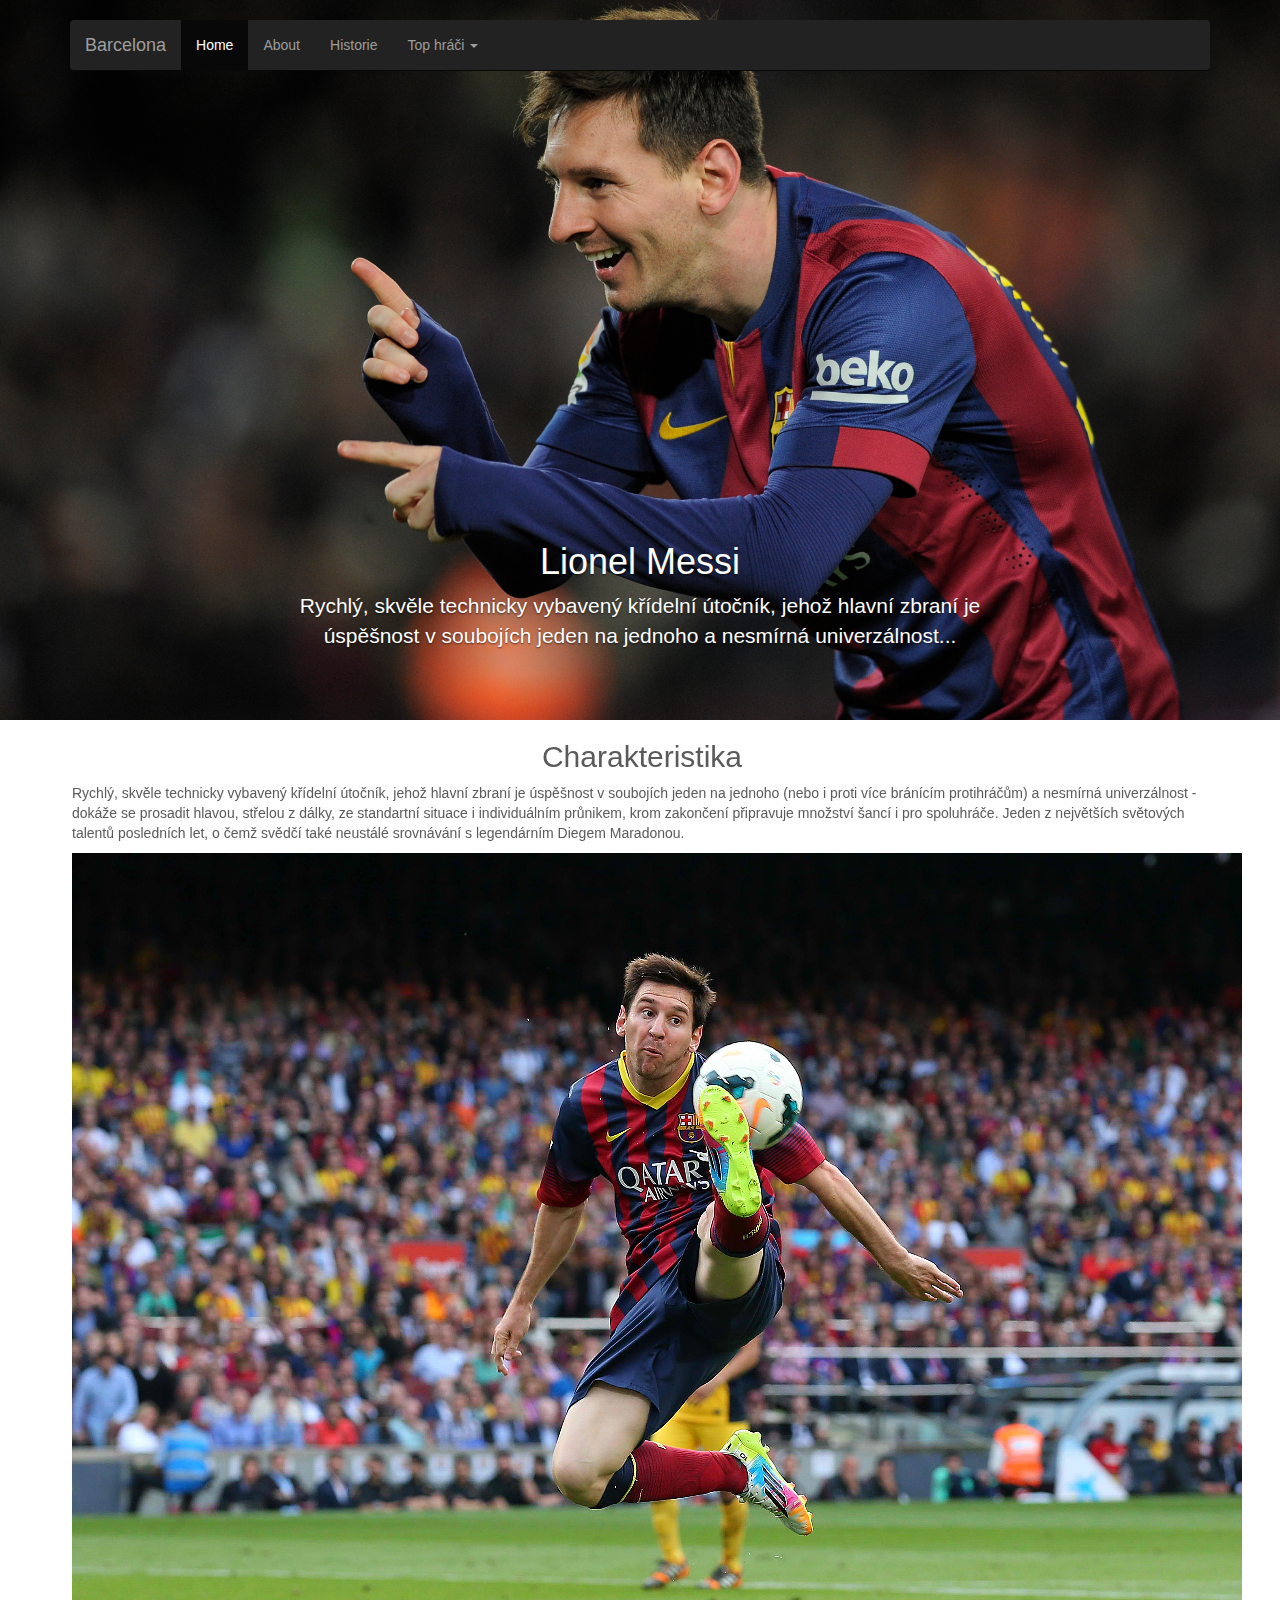
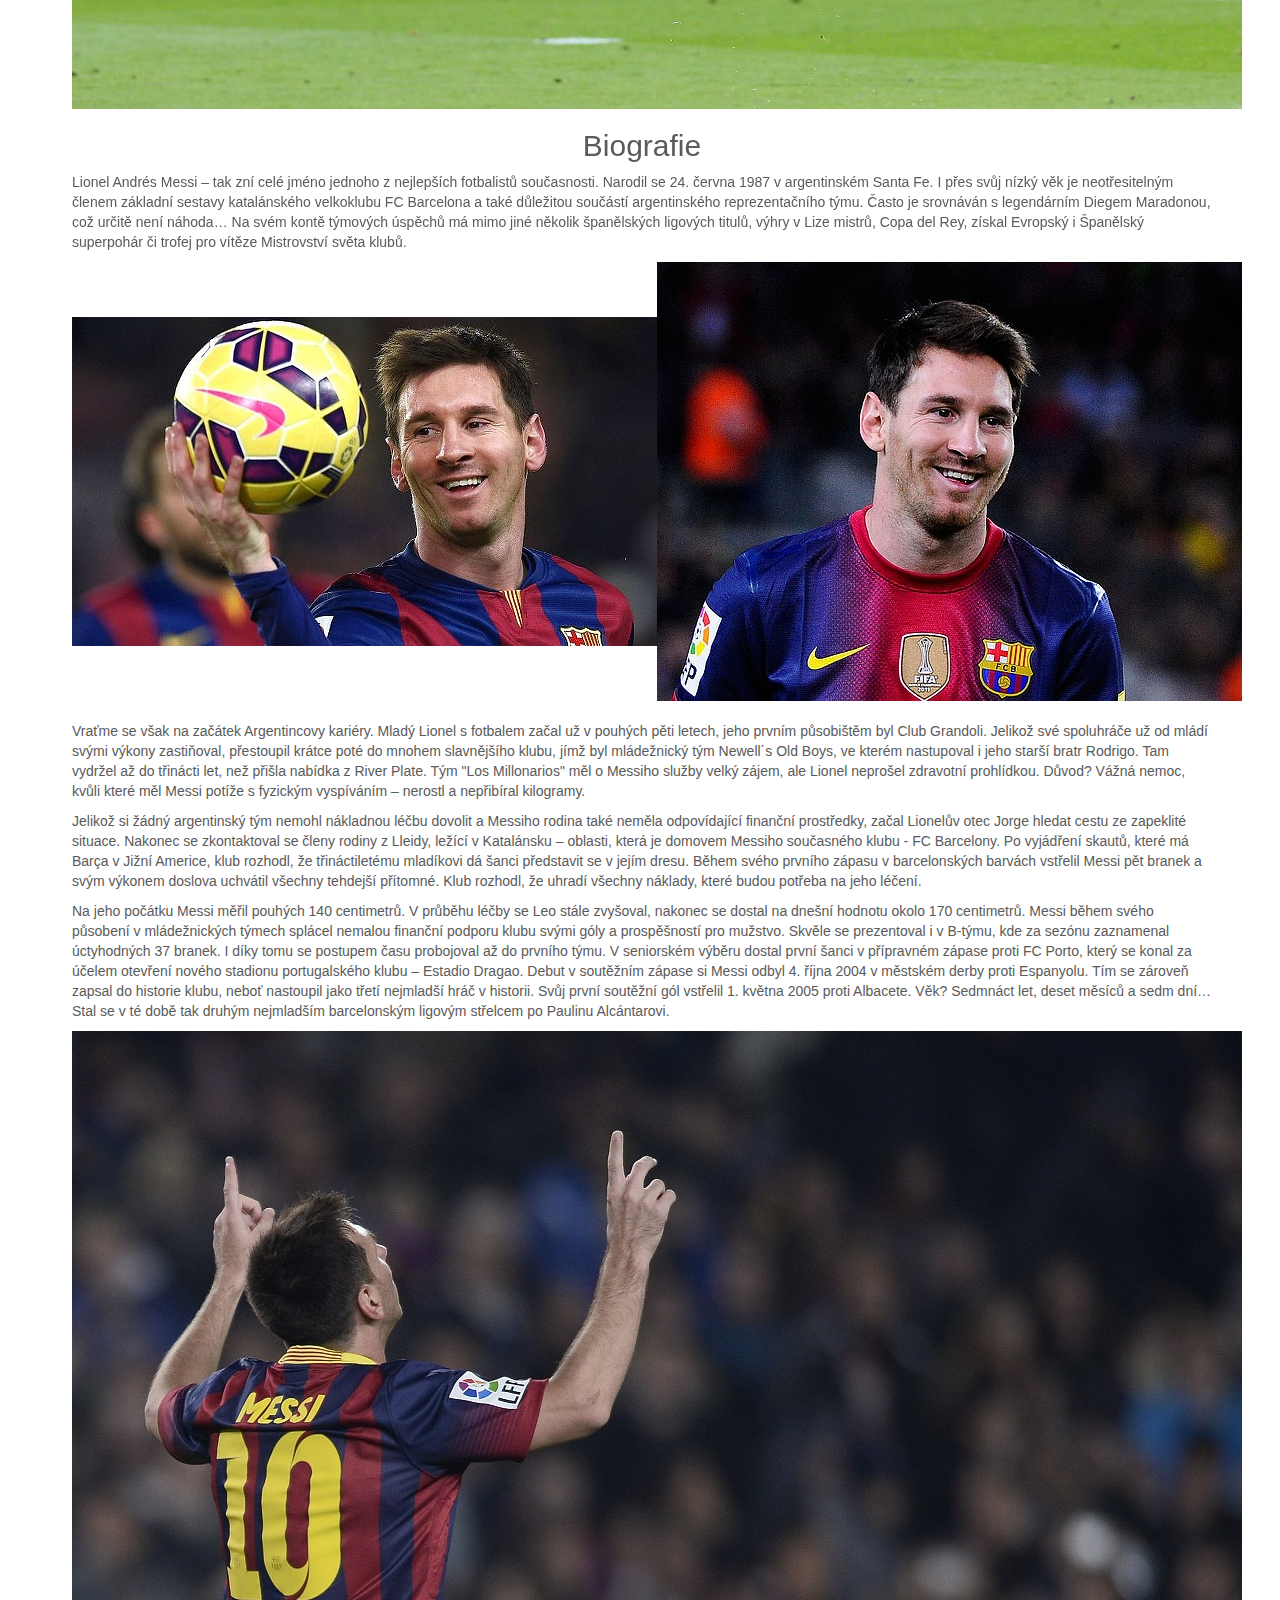
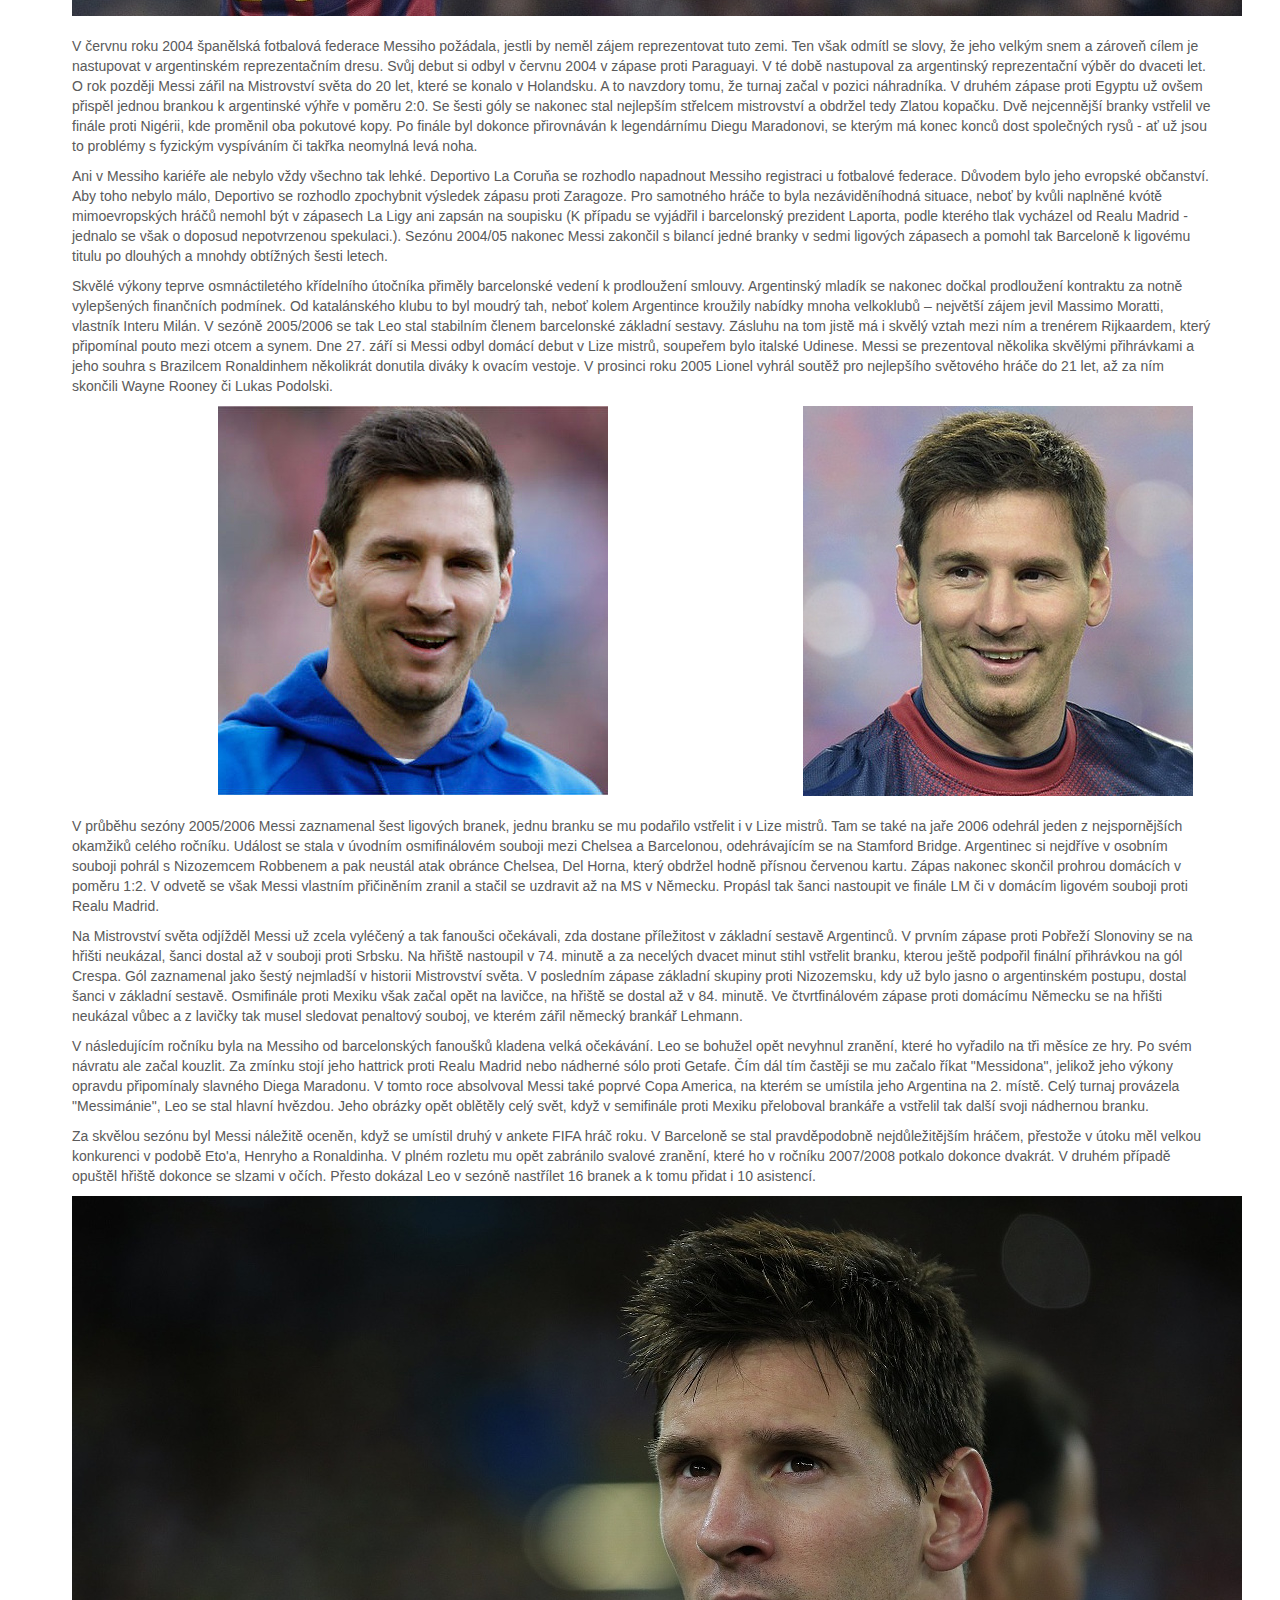
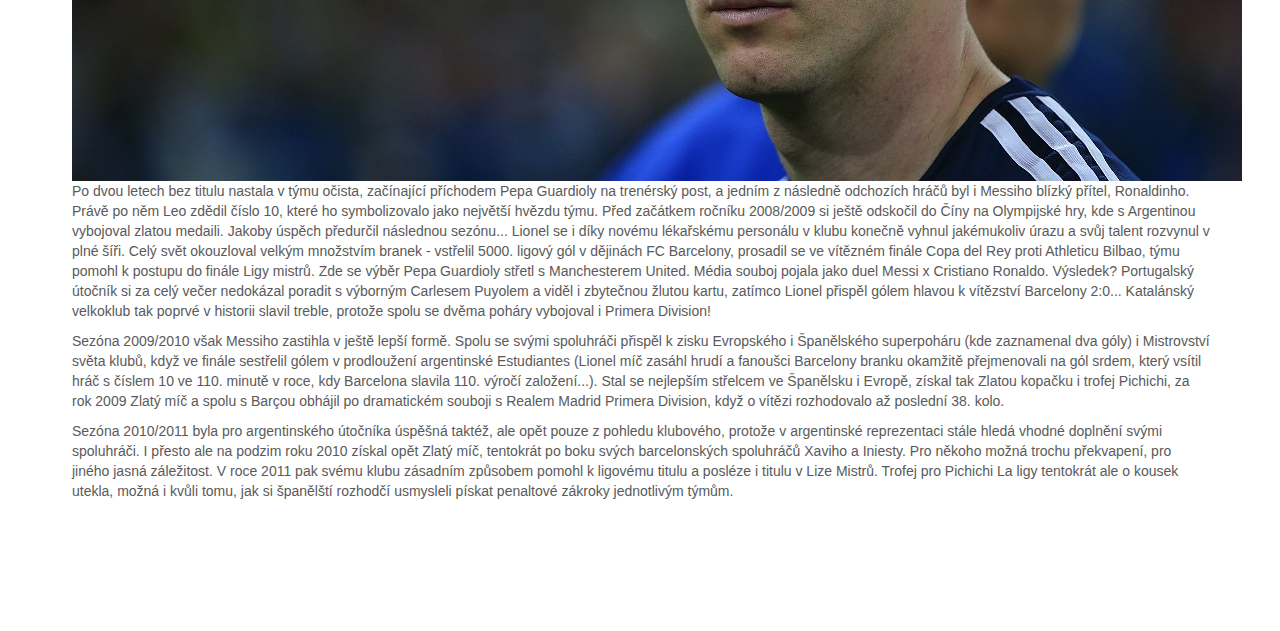
<file: Messi.html>
<!DOCTYPE html>
<html>
  <head>
    <meta http-equiv="Content-Type" content="text/html; charset=UTF-8">
    <meta http-equiv="X-UA-Compatible" content="IE=edge">
    <meta name="viewport" content="width=device-width, initial-scale=1">
    <!-- The above 3 meta tags *must* come first in the head; any other head content must come *after* these tags -->
    <meta name="description" content="">
    <meta name="author" content="">
    <link href="favicon.ico" rel="shortcut icon" type="image/x-icon" />

    <title>FC Barcelona</title>

    <!-- Bootstrap core CSS -->
    <link href="css/bootstrap.css" rel="stylesheet">

         
    <!-- Just for debugging purposes. Don't actually copy these 2 lines! -->
    <!--[if lt IE 9]><script src="../../assets/js/ie8-responsive-file-warning.js"></script><![endif]-->
    <script src="js/bootstrap.js"></script>
    <script src="https://ajax.googleapis.com/ajax/libs/jquery/1.11.3/jquery.min.js"></script>

    <script src="https://maxcdn.bootstrapcdn.com/bootstrap/3.3.5/js/bootstrap.min.js" integrity="sha512-K1qjQ+NcF2TYO/eI3M6v8EiNYZfA95pQumfvcVrTHtwQVDG+aHRqLi/ETn2uB+1JqwYqVG3LIvdm9lj6imS/pQ==" crossorigin="anonymous"></script>

    <!-- HTML5 shim and Respond.js for IE8 support of HTML5 elements and media queries -->
    <!--[if lt IE 9]>
      <script src="https://oss.maxcdn.com/html5shiv/3.7.2/html5shiv.min.js"></script>
      <script src="https://oss.maxcdn.com/respond/1.4.2/respond.min.js"></script>
    <![endif]-->

    <!-- Custom styles for this template -->
    <link href="carousel.css" rel="stylesheet">
  </head>
<!-- NAVBAR
================================================== -->
  <body>
    <div class="navbar-wrapper">
      <div class="container">

        <nav class="navbar navbar-inverse navbar-static-top">
          <div class="container">
            <div class="navbar-header">
              <button type="button" class="navbar-toggle collapsed" data-toggle="collapse" data-target="#navbar" aria-expanded="false" aria-controls="navbar">
                <span class="sr-only">Toggle navigation</span>
                <span class="icon-bar"></span>
                <span class="icon-bar"></span>
                <span class="icon-bar"></span>
              </button>
              <a class="navbar-brand" href="#">Barcelona</a>
            </div>
            <div id="navbar" class="navbar-collapse collapse">
              <ul class="nav navbar-nav">
                <li class="active"><a href="#">Home</a></li>
                <li><a href="#about">About</a></li>
                <li><a href="Historie.html">Historie</a></li>
                <li class="dropdown">
                  <a href="#" class="dropdown-toggle" data-toggle="dropdown" role="button" aria-haspopup="true" aria-expanded="false">Top hráči <span class="caret"></span></a>
                  <ul class="dropdown-menu">
                    <li><a href="Messi.html">Messi</a></li>
                    <li><a href="#">Piqué</a></li>
                    <li><a href="Neymar.html">Neymar</a></li>
                  </ul>
                </li>
              </ul>
            </div>
          </div>
        </nav>

      </div>
    </div>


    <!-- Carousel
    ================================================== -->
    <div id="myCarousel" class="carousel slide" data-ride="carousel">
      <!-- Indicators -->
      
     
      <div class="carousel-inner" role="listbox">
        <div class="item active">
          <img class="first-slide" src="Pics/Messi2.jpg" alt="First slide">                                                                               
          <div class="container">
            <div class="carousel-caption">
              <h1>Lionel Messi</h1>
              <p>Rychlý, skvěle technicky vybavený křídelní útočník, jehož hlavní zbraní je úspěšnost v soubojích jeden na jednoho a nesmírná univerzálnost...</p>
            </div>
          </div>
        </div>
        
    </div><!-- /.carousel -->


    <!-- Marketing messaging and featurettes
    ================================================== -->
    <!-- Wrap the rest of the page in another container to center all the content. -->

     <div class="container">
    <div class="row row-centered">
        <div class="col-xs-12 col-centered"><h2>Charakteristika</h2> <p>Rychlý, skvěle technicky vybavený křídelní útočník, jehož hlavní zbraní je úspěšnost v soubojích jeden na jednoho (nebo i proti více bránícím protihráčům) a nesmírná univerzálnost - dokáže se prosadit hlavou, střelou z dálky, ze standartní situace i individuálním průnikem, krom zakončení připravuje množství šancí i pro spoluhráče. Jeden z největších světových talentů posledních let, o čemž svědčí také neustálé srovnávání s legendárním Diegem Maradonou.</p><img src="Pics/Messi3.jpg" alt="Messi3.jpg, 464kB" title="Messi3" height="856" width="1170"></div>                                                                                                                                                                                                                                                                                                                                                                                                                                                                                                                                                                                                                                                                                                                                                                                                                                                                                                                    
        <div class="col-xs-12 col-centered"><h2>Biografie</h2></div> 
<div class="col-xs-12 col-centered"><p>Lionel Andrés Messi – tak zní celé jméno jednoho z nejlepších fotbalistů současnosti. Narodil se 24. června 1987 v argentinském Santa Fe. I přes svůj nízký věk je neotřesitelným členem základní sestavy katalánského velkoklubu FC Barcelona a také důležitou součástí argentinského reprezentačního týmu. Často je srovnáván s legendárním Diegem Maradonou, což určitě není náhoda… Na svém kontě týmových úspěchů má mimo jiné několik španělských ligových titulů, výhry v Lize mistrů, Copa del Rey, získal Evropský i Španělský superpohár či trofej pro vítěze Mistrovství světa klubů.</p></div>

<div class="col-xs-6 col-centered"><img src="Pics/Messi4.jpg" alt="Messi4.jpg, 83kB" title="Messi4" height="329" width="585"></div>
<div class="col-xs-6 col-centered"><img src="Pics/messi5.jpg" alt="messi5.jpg, 132kB" title="messi5" height="439" width="585"></div>
<div class="col-xs-12 col-centered"><p></p></div>                                    
                                   
<div class="col-xs-12 col-centered"><p>Vraťme se však na začátek Argentincovy kariéry. Mladý Lionel s fotbalem začal už v pouhých pěti letech, jeho prvním působištěm byl Club Grandoli. Jelikož své spoluhráče už od mládí svými výkony zastiňoval, přestoupil krátce poté do mnohem slavnějšího klubu, jímž byl mládežnický tým Newell´s Old Boys, ve kterém nastupoval i jeho starší bratr Rodrigo. Tam vydržel až do třinácti let, než přišla nabídka z River Plate. Tým "Los Millonarios" měl o Messiho služby velký zájem, ale Lionel neprošel zdravotní prohlídkou. Důvod? Vážná nemoc, kvůli které měl Messi potíže s fyzickým vyspíváním – nerostl a nepřibíral kilogramy.</p></div> 

<div class="col-xs-12 col-centered"><p>Jelikož si žádný argentinský tým nemohl nákladnou léčbu dovolit a Messiho rodina také neměla odpovídající finanční prostředky, začal Lionelův otec Jorge hledat cestu ze zapeklité situace. Nakonec se zkontaktoval se členy rodiny z Lleidy, ležící v Katalánsku – oblasti, která je domovem Messiho současného klubu - FC Barcelony. Po vyjádření skautů, které má Barça v Jižní Americe, klub rozhodl, že třináctiletému mladíkovi dá šanci představit se v jejím dresu. Během svého prvního zápasu v barcelonských barvách vstřelil Messi pět branek a svým výkonem doslova uchvátil všechny tehdejší přítomné. Klub rozhodl, že uhradí všechny náklady, které budou potřeba na jeho léčení.</p></div>  
                                  
<div class="col-xs-12 col-centered"><p>Na jeho počátku Messi měřil pouhých 140 centimetrů. V průběhu léčby se Leo stále zvyšoval, nakonec se dostal na dnešní hodnotu okolo 170 centimetrů. Messi během svého působení v mládežnických týmech splácel nemalou finanční podporu klubu svými góly a prospěšností pro mužstvo. Skvěle se prezentoval i v B-týmu, kde za sezónu zaznamenal úctyhodných 37 branek. I díky tomu se postupem času probojoval až do prvního týmu. V seniorském výběru dostal první šanci v přípravném zápase proti FC Porto, který se konal za účelem otevření nového stadionu portugalského klubu – Estadio Dragao. Debut v soutěžním zápase si Messi odbyl 4. října 2004 v městském derby proti Espanyolu. Tím se zároveň zapsal do historie klubu, neboť nastoupil jako třetí nejmladší hráč v historii. Svůj první soutěžní gól vstřelil 1. května 2005 proti Albacete. Věk? Sedmnáct let, deset měsíců a sedm dní… Stal se v té době tak druhým nejmladším barcelonským ligovým střelcem po Paulinu Alcántarovi.</p></div>  

<div class="col-xs-12 col-centered"><img src="Pics/Messiwide.jpg" alt="Messiwide.jpg, 192kB" title="Messiwide" height="585" width="1170"></div>
<div class="col-xs-12 col-centered"><p></p></div>

<div class="col-xs-12 col-centered"><p>V červnu roku 2004 španělská fotbalová federace Messiho požádala, jestli by neměl zájem reprezentovat tuto zemi. Ten však odmítl se slovy, že jeho velkým snem a zároveň cílem je nastupovat v argentinském reprezentačním dresu. Svůj debut si odbyl v červnu 2004 v zápase proti Paraguayi. V té době nastupoval za argentinský reprezentační výběr do dvaceti let. O rok později Messi zářil na Mistrovství světa do 20 let, které se konalo v Holandsku. A to navzdory tomu, že turnaj začal v pozici náhradníka. V druhém zápase proti Egyptu už ovšem přispěl jednou brankou k argentinské výhře v poměru 2:0. Se šesti góly se nakonec stal nejlepším střelcem mistrovství a obdržel tedy Zlatou kopačku. Dvě nejcennější branky vstřelil ve finále proti Nigérii, kde proměnil oba pokutové kopy. Po finále byl dokonce přirovnáván k legendárnímu Diegu Maradonovi, se kterým má konec konců dost společných rysů - ať už jsou to problémy s fyzickým vyspíváním či takřka neomylná levá noha.</p></div>  

<div class="col-xs-12 col-centered"><p>Ani v Messiho kariéře ale nebylo vždy všechno tak lehké. Deportivo La Coruňa se rozhodlo napadnout Messiho registraci u fotbalové federace. Důvodem bylo jeho evropské občanství. Aby toho nebylo málo, Deportivo se rozhodlo zpochybnit výsledek zápasu proti Zaragoze. Pro samotného hráče to byla nezáviděníhodná situace, neboť by kvůli naplněné kvótě mimoevropských hráčů nemohl být v zápasech La Ligy ani zapsán na soupisku (K případu se vyjádřil i barcelonský prezident Laporta, podle kterého tlak vycházel od Realu Madrid - jednalo se však o doposud nepotvrzenou spekulaci.). Sezónu 2004/05 nakonec Messi zakončil s bilancí jedné branky v sedmi ligových zápasech a pomohl tak Barceloně k ligovému titulu po dlouhých a mnohdy obtížných šesti letech.</p></div>  

<div class="col-xs-12 col-centered"><p>Skvělé výkony teprve osmnáctiletého křídelního útočníka přiměly barcelonské vedení k prodloužení smlouvy. Argentinský mladík se nakonec dočkal prodloužení kontraktu za notně vylepšených finančních podmínek. Od katalánského klubu to byl moudrý tah, neboť kolem Argentince kroužily nabídky mnoha velkoklubů – největší zájem jevil Massimo Moratti, vlastník Interu Milán. V sezóně 2005/2006 se tak Leo stal stabilním členem barcelonské základní sestavy. Zásluhu na tom jistě má i skvělý vztah mezi ním a trenérem Rijkaardem, který připomínal pouto mezi otcem a synem. Dne 27. září si Messi odbyl domácí debut v Lize mistrů, soupeřem bylo italské Udinese. Messi se prezentoval několika skvělými přihrávkami a jeho souhra s Brazilcem Ronaldinhem několikrát donutila diváky k ovacím vestoje. V prosinci roku 2005 Lionel vyhrál soutěž pro nejlepšího světového hráče do 21 let, až za ním skončili Wayne Rooney či Lukas Podolski.</p></div>  


<div class="col-xs-6 col-centered"><img src="Pics/Messi2390.jpg" alt="Messi2390.jpg, 57kB" title="Messi2390" height="390" width="390"></div>
<div class="col-xs-3 col-centered"><img src="Pics/Messi3390.jpg" alt="Messi3390.jpg, 67kB" title="Messi3390" height="390" width="390"></div>
<div class="col-xs-12 col-centered"><p></p></div>

<div class="col-xs-12 col-centered"><p>V průběhu sezóny 2005/2006 Messi zaznamenal šest ligových branek, jednu branku se mu podařilo vstřelit i v Lize mistrů. Tam se také na jaře 2006 odehrál jeden z nejspornějších okamžiků celého ročníku. Událost se stala v úvodním osmifinálovém souboji mezi Chelsea a Barcelonou, odehrávajícím se na Stamford Bridge. Argentinec si nejdříve v osobním souboji pohrál s Nizozemcem Robbenem a pak neustál atak obránce Chelsea, Del Horna, který obdržel hodně přísnou červenou kartu. Zápas nakonec skončil prohrou domácích v poměru 1:2. V odvetě se však Messi vlastním přičiněním zranil a stačil se uzdravit až na MS v Německu. Propásl tak šanci nastoupit ve finále LM či v domácím ligovém souboji proti Realu Madrid.</p></div>  

<div class="col-xs-12 col-centered"><p>Na Mistrovství světa odjížděl Messi už zcela vyléčený a tak fanoušci očekávali, zda dostane příležitost v základní sestavě Argentinců. V prvním zápase proti Pobřeží Slonoviny se na hřišti neukázal, šanci dostal až v souboji proti Srbsku. Na hřiště nastoupil v 74. minutě a za necelých dvacet minut stihl vstřelit branku, kterou ještě podpořil finální přihrávkou na gól Crespa. Gól zaznamenal jako šestý nejmladší v historii Mistrovství světa. V posledním zápase základní skupiny proti Nizozemsku, kdy už bylo jasno o argentinském postupu, dostal šanci v základní sestavě. Osmifinále proti Mexiku však začal opět na lavičce, na hřiště se dostal až v 84. minutě. Ve čtvrtfinálovém zápase proti domácímu Německu se na hřišti neukázal vůbec a z lavičky tak musel sledovat penaltový souboj, ve kterém zářil německý brankář Lehmann.</p></div>

<div class="col-xs-12 col-centered"><p>V následujícím ročníku byla na Messiho od barcelonských fanoušků kladena velká očekávání. Leo se bohužel opět nevyhnul zranění, které ho vyřadilo na tři měsíce ze hry. Po svém návratu ale začal kouzlit. Za zmínku stojí jeho hattrick proti Realu Madrid nebo nádherné sólo proti Getafe. Čím dál tím častěji se mu začalo říkat "Messidona", jelikož jeho výkony opravdu připomínaly slavného Diega Maradonu. V tomto roce absolvoval Messi také poprvé Copa America, na kterém se umístila jeho Argentina na 2. místě. Celý turnaj provázela "Messimánie", Leo se stal hlavní hvězdou. Jeho obrázky opět oblětěly celý svět, když v semifinále proti Mexiku přeloboval brankáře a vstřelil tak další svoji nádhernou branku.</p></div>  

<div class="col-xs-12 col-centered"><p>Za skvělou sezónu byl Messi náležitě oceněn, když se umístil druhý v ankete FIFA hráč roku. V Barceloně se stal pravděpodobně nejdůležitějším hráčem, přestože v útoku měl velkou konkurenci v podobě Eto'a, Henryho a Ronaldinha. V plném rozletu mu opět zabránilo svalové zranění, které ho v ročníku 2007/2008 potkalo dokonce dvakrát. V druhém případě opuštěl hřiště dokonce se slzami v očích. Přesto dokázal Leo v sezóně nastřílet 16 branek a k tomu přidat i 10 asistencí.</p></div>  

<div class="col-xs-12 col-centered"><img src="Pics/Messiwide2.jpg" alt="Messiwide2.jpg, 141kB" title="Messiwide2" height="585" width="1170"></div>

<div class="col-xs-12 col-centered"><p>Po dvou letech bez titulu nastala v týmu očista, začínající příchodem Pepa Guardioly na trenérský post, a jedním z následně odchozích hráčů byl i Messiho blízký přítel, Ronaldinho. Právě po něm Leo zdědil číslo 10, které ho symbolizovalo jako největší hvězdu týmu. Před začátkem ročníku 2008/2009 si ještě odskočil do Číny na Olympijské hry, kde s Argentinou vybojoval zlatou medaili. Jakoby úspěch předurčil následnou sezónu... Lionel se i díky novému lékařskému personálu v klubu konečně vyhnul jakémukoliv úrazu a svůj talent rozvynul v plné šíři. Celý svět okouzloval velkým množstvím branek - vstřelil 5000. ligový gól v dějinách FC Barcelony, prosadil se ve vítězném finále Copa del Rey proti Athleticu Bilbao, týmu pomohl k postupu do finále Ligy mistrů. Zde se výběr Pepa Guardioly střetl s Manchesterem United. Média souboj pojala jako duel Messi x Cristiano Ronaldo. Výsledek? Portugalský útočník si za celý večer nedokázal poradit s výborným Carlesem Puyolem a viděl i zbytečnou žlutou kartu, zatímco Lionel přispěl gólem hlavou k vítězství Barcelony 2:0... Katalánský velkoklub tak poprvé v historii slavil treble, protože spolu se dvěma poháry vybojoval i Primera Division!</p></div> 

<div class="col-xs-12 col-centered"><p>Sezóna 2009/2010 však Messiho zastihla v ještě lepší formě. Spolu se svými spoluhráči přispěl k zisku Evropského i Španělského superpoháru (kde zaznamenal dva góly) i Mistrovství světa klubů, když ve finále sestřelil gólem v prodloužení argentinské Estudiantes (Lionel míč zasáhl hrudí a fanoušci Barcelony branku okamžitě přejmenovali na gól srdem, který vsítil hráč s číslem 10 ve 110. minutě v roce, kdy Barcelona slavila 110. výročí založení...). Stal se nejlepším střelcem ve Španělsku i Evropě, získal tak Zlatou kopačku i trofej Pichichi, za rok 2009 Zlatý míč a spolu s Barçou obhájil po dramatickém souboji s Realem Madrid Primera Division, když o vítězi rozhodovalo až poslední 38. kolo.</p></div> 

<div class="col-xs-12 col-centered"><p>Sezóna 2010/2011 byla pro argentinského útočníka úspěšná taktéž, ale opět pouze z pohledu klubového, protože v argentinské reprezentaci stále hledá vhodné doplnění svými spoluhráči. I přesto ale na podzim roku 2010 získal opět Zlatý míč, tentokrát po boku svých barcelonských spoluhráčů Xaviho a Iniesty. Pro někoho možná trochu překvapení, pro jiného jasná záležitost. V roce 2011 pak svému klubu zásadním způsobem pomohl k ligovému titulu a posléze i titulu v Lize Mistrů. Trofej pro Pichichi La ligy tentokrát ale o kousek utekla, možná i kvůli tomu, jak si španělští rozhodčí usmysleli pískat penaltové zákroky jednotlivým týmům. </p></div>
        <div class="col-xs-3 col-centered"></div>
        <div class="col-xs-3 col-centered"></div>
        <div class="col-xs-3 col-centered"></div>
    </div>
</div>


    <!-- Bootstrap core JavaScript
    ================================================== -->
    <!-- Placed at the end of the document so the pages load faster -->
    <script src="js/bootstrap.js"></script>
    <script src="js/bootstrap.js"></script>
    <!-- Just to make our placeholder images work. Don't actually copy the next line! -->
    <script src="js/bootstrap.js"></script>
    <!-- IE10 viewport hack for Surface/desktop Windows 8 bug -->
    <script src="js/bootstrap.js"></script>
  </body>
</html>
</file>
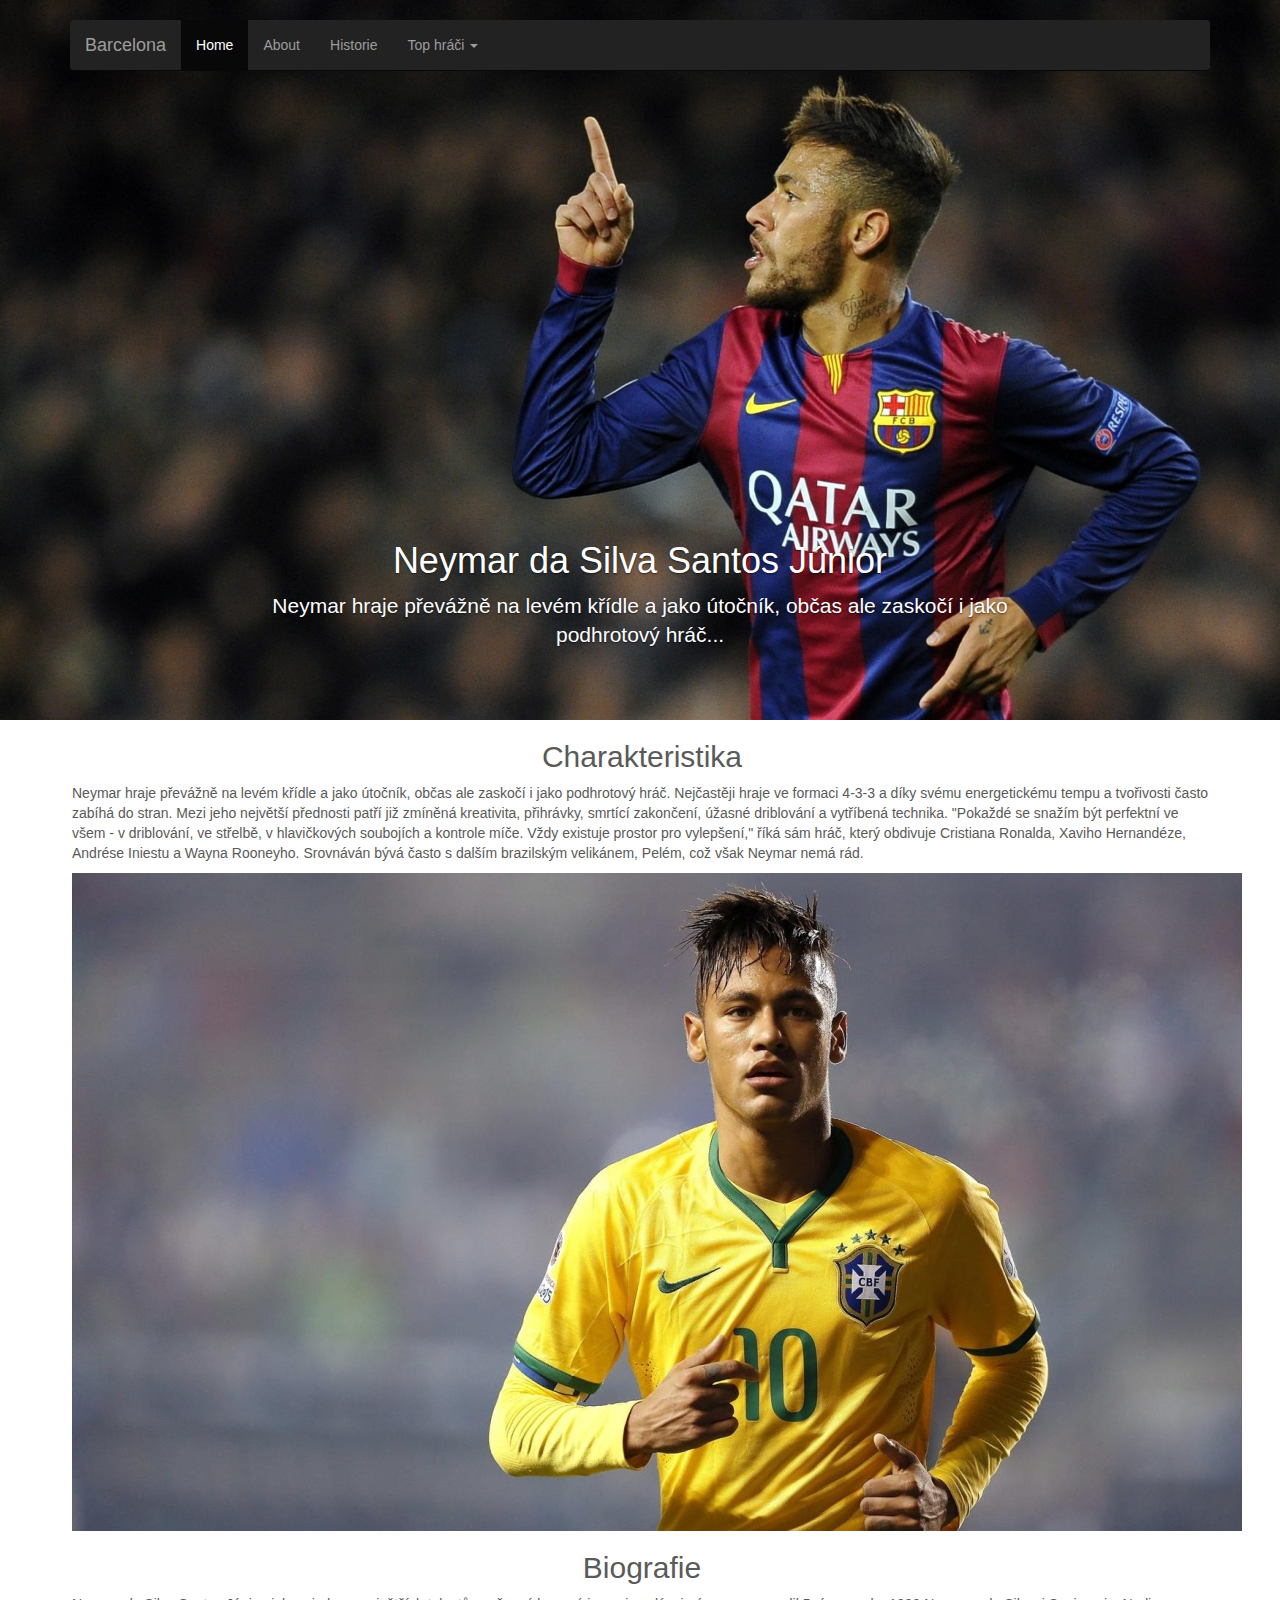
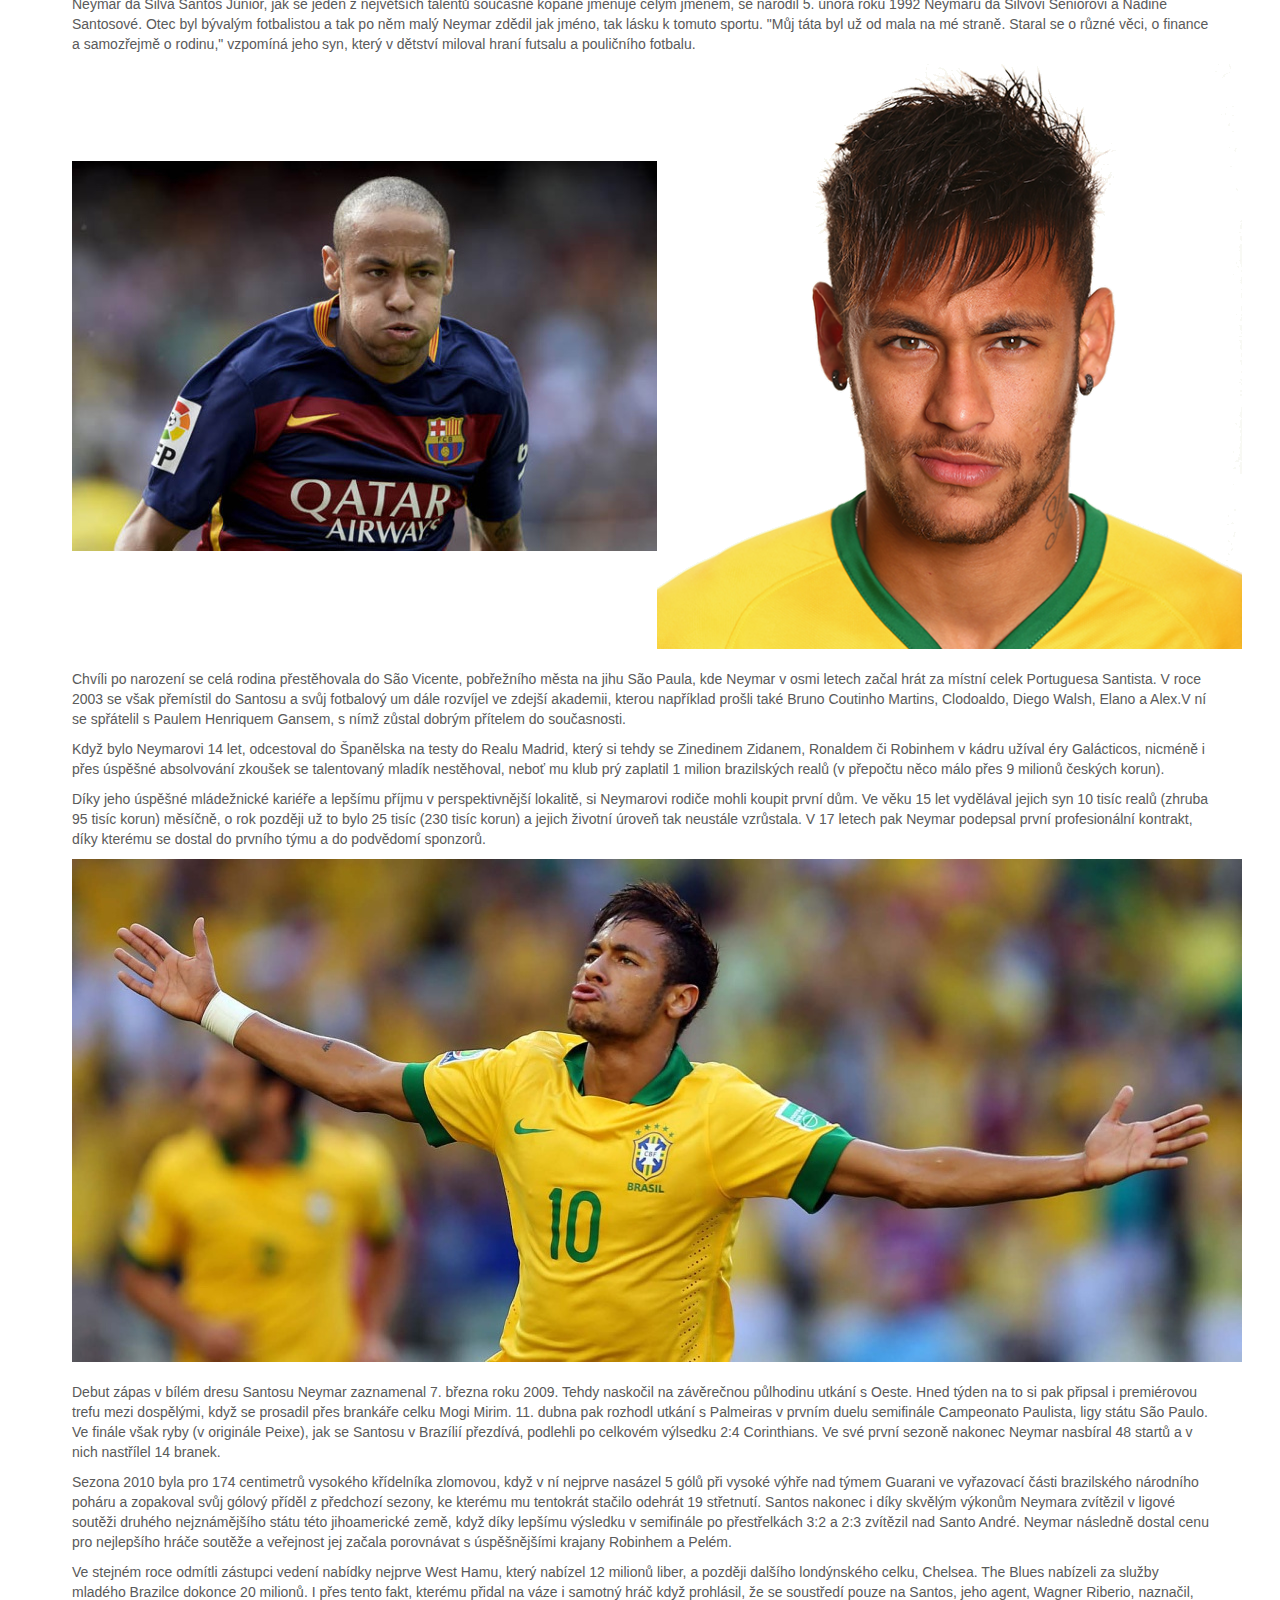
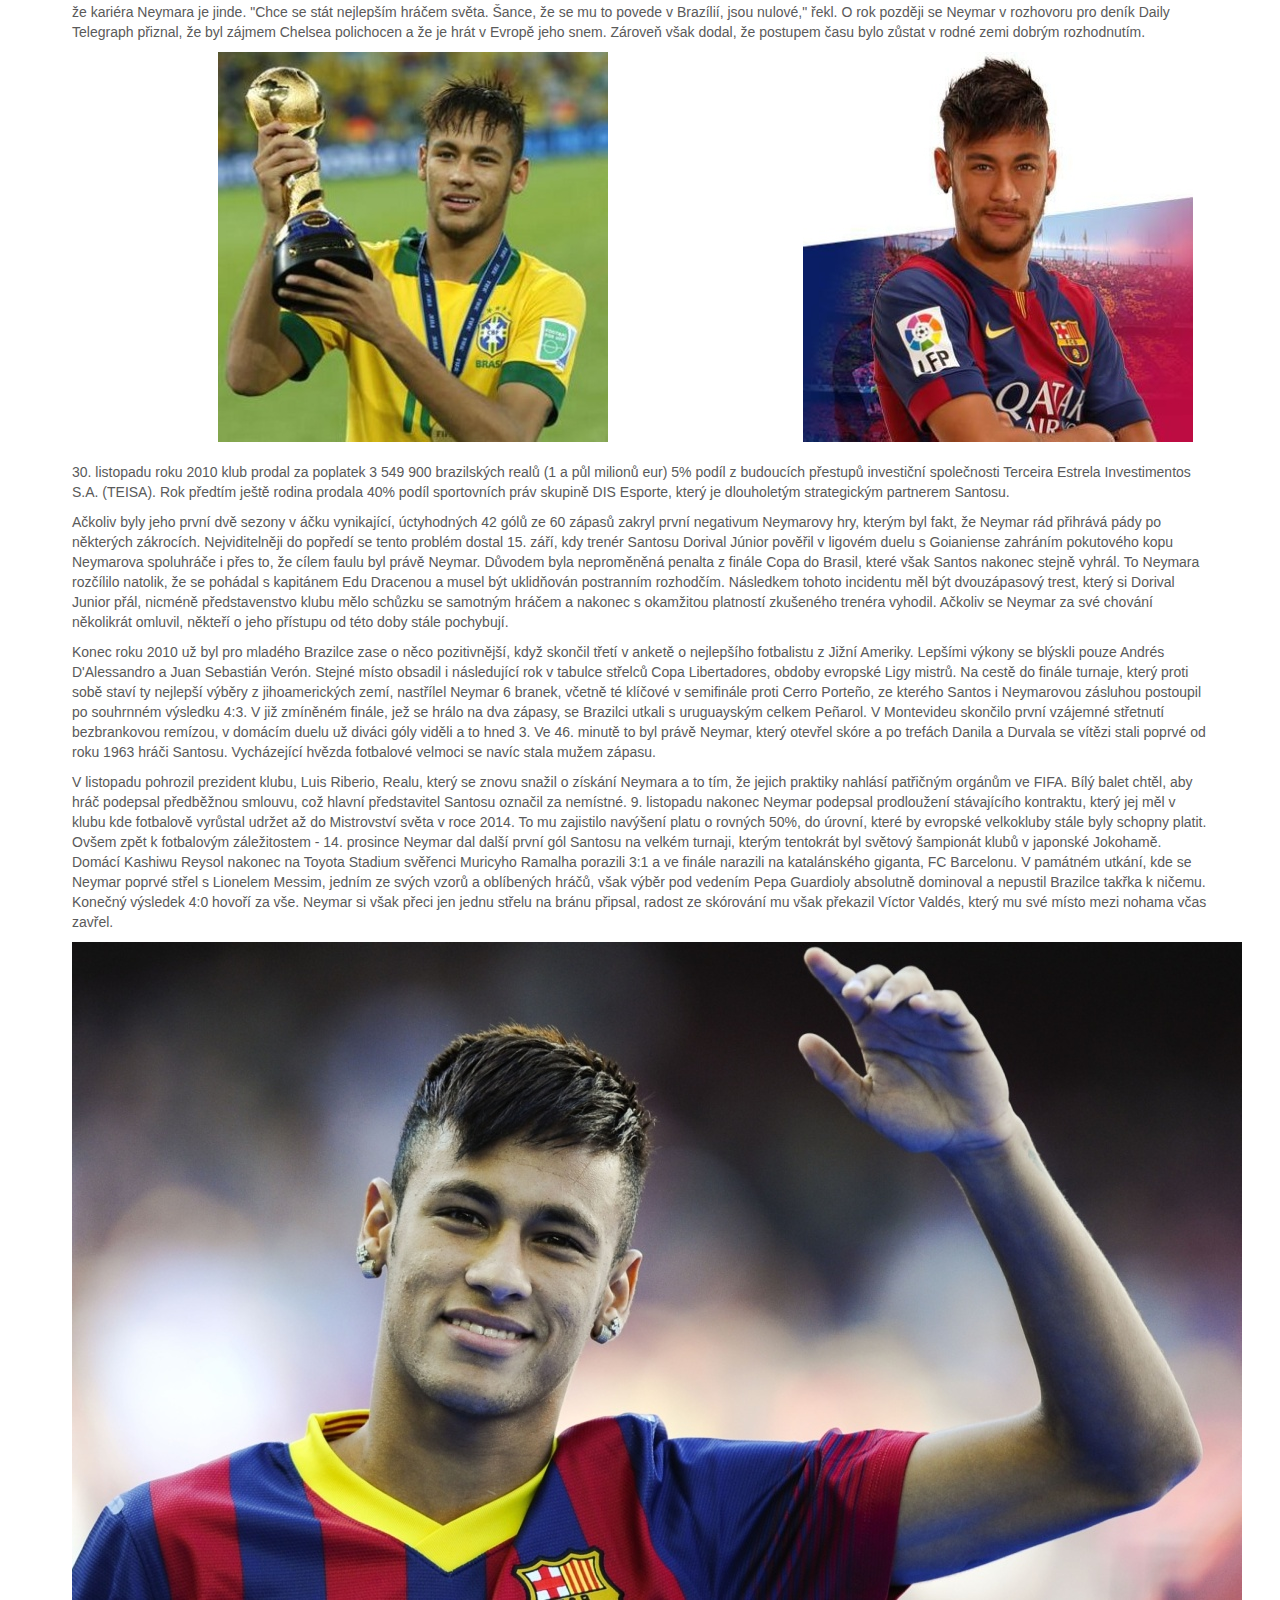
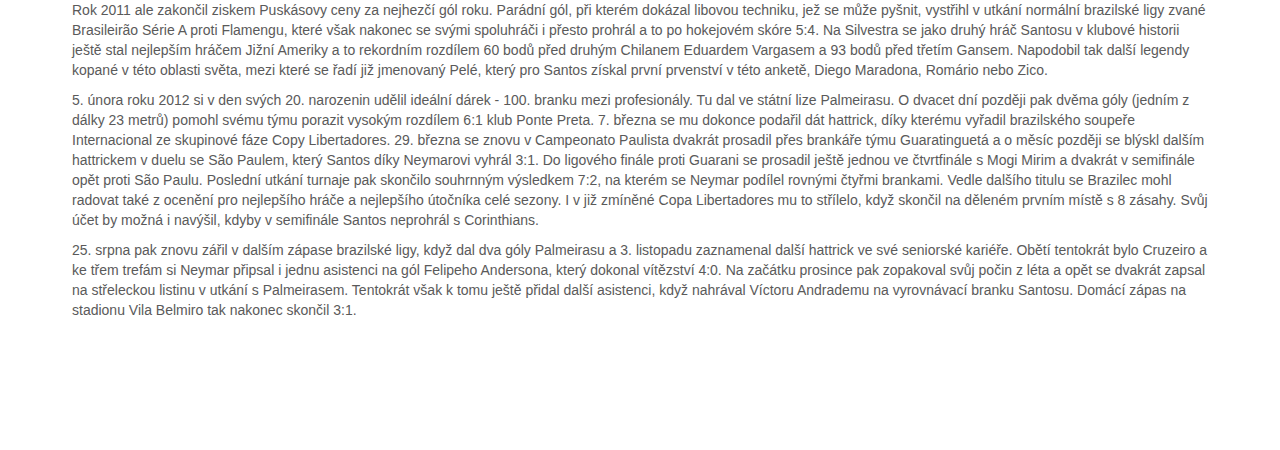
<file: Neymar.html>
<!DOCTYPE html>
<html>
  <head>
    <meta http-equiv="Content-Type" content="text/html; charset=UTF-8">
    <meta http-equiv="X-UA-Compatible" content="IE=edge">
    <meta name="viewport" content="width=device-width, initial-scale=1">
    <!-- The above 3 meta tags *must* come first in the head; any other head content must come *after* these tags -->
    <meta name="description" content="">
    <meta name="author" content="">
    <link href="favicon.ico" rel="shortcut icon" type="image/x-icon" />

    <title>FC Barcelona</title>

    <!-- Bootstrap core CSS -->
    <link href="css/bootstrap.css" rel="stylesheet">

         
    <!-- Just for debugging purposes. Don't actually copy these 2 lines! -->
    <!--[if lt IE 9]><script src="../../assets/js/ie8-responsive-file-warning.js"></script><![endif]-->
    <script src="js/bootstrap.js"></script>
    <script src="https://ajax.googleapis.com/ajax/libs/jquery/1.11.3/jquery.min.js"></script>

    <script src="https://maxcdn.bootstrapcdn.com/bootstrap/3.3.5/js/bootstrap.min.js" integrity="sha512-K1qjQ+NcF2TYO/eI3M6v8EiNYZfA95pQumfvcVrTHtwQVDG+aHRqLi/ETn2uB+1JqwYqVG3LIvdm9lj6imS/pQ==" crossorigin="anonymous"></script>

    <!-- HTML5 shim and Respond.js for IE8 support of HTML5 elements and media queries -->
    <!--[if lt IE 9]>
      <script src="https://oss.maxcdn.com/html5shiv/3.7.2/html5shiv.min.js"></script>
      <script src="https://oss.maxcdn.com/respond/1.4.2/respond.min.js"></script>
    <![endif]-->

    <!-- Custom styles for this template -->
    <link href="carousel.css" rel="stylesheet">
  </head>
<!-- NAVBAR
================================================== -->
  <body>
    <div class="navbar-wrapper">
      <div class="container">

        <nav class="navbar navbar-inverse navbar-static-top">
          <div class="container">
            <div class="navbar-header">
              <button type="button" class="navbar-toggle collapsed" data-toggle="collapse" data-target="#navbar" aria-expanded="false" aria-controls="navbar">
                <span class="sr-only">Toggle navigation</span>
                <span class="icon-bar"></span>
                <span class="icon-bar"></span>
                <span class="icon-bar"></span>
              </button>
              <a class="navbar-brand" href="#">Barcelona</a>
            </div>
            <div id="navbar" class="navbar-collapse collapse">
              <ul class="nav navbar-nav">
                <li class="active"><a href="#">Home</a></li>
                <li><a href="#about">About</a></li>
                <li><a href="Historie.html">Historie</a></li>
                <li class="dropdown">
                  <a href="#" class="dropdown-toggle" data-toggle="dropdown" role="button" aria-haspopup="true" aria-expanded="false">Top hráči <span class="caret"></span></a>
                  <ul class="dropdown-menu">
                    <li><a href="Messi.html">Messi</a></li>
                    <li><a href="#">Piqué</a></li>
                    <li><a href="Neymar.html">Neymar</a></li>
                  </ul>
                </li>
              </ul>
            </div>
          </div>
        </nav>

      </div>
    </div>


    <!-- Carousel
    ================================================== -->
    <div id="myCarousel" class="carousel slide" data-ride="carousel">
      <!-- Indicators -->
      
     
      <div class="carousel-inner" role="listbox">
        <div class="item active">
          <img class="first-slide" src="Pics/Neymar1.jpg" alt="First slide">                                                                               
          <div class="container">
            <div class="carousel-caption">
              <h1>Neymar da Silva Santos Júnior</h1>
              <p>Neymar hraje převážně na levém křídle a jako útočník, občas ale zaskočí i jako podhrotový hráč...</p>
            </div>
          </div>
        </div>
        
    </div><!-- /.carousel -->


    <!-- Marketing messaging and featurettes
    ================================================== -->
    <!-- Wrap the rest of the page in another container to center all the content. -->

     <div class="container">
    <div class="row row-centered">
        <div class="col-xs-12 col-centered"><h2>Charakteristika</h2> <p>Neymar hraje převážně na levém křídle a jako útočník, občas ale zaskočí i jako podhrotový hráč. Nejčastěji hraje ve formaci 4-3-3 a díky svému energetickému tempu a tvořivosti často zabíhá do stran. Mezi jeho největší přednosti patří již zmíněná kreativita, přihrávky, smrtící zakončení, úžasné driblování a vytříbená technika. "Pokaždé se snažím být perfektní ve všem - v driblování, ve střelbě, v hlavičkových soubojích a kontrole míče. Vždy existuje prostor pro vylepšení," říká sám hráč, který obdivuje Cristiana Ronalda, Xaviho Hernandéze, Andrése Iniestu a Wayna Rooneyho. Srovnáván bývá často s dalším brazilským velikánem, Pelém, což však Neymar nemá rád.</p><img src="Pics/Neymar3.jpg" alt="Neymar3.jpg, 175kB" title="Neymar3" border="0" height="658" width="1170"></div>                                                                                                                                                                                                                                                                                                                                                                                                                                                                                                                                                                                                                                                                                                                                                                                                                                                                                                                    
        <div class="col-xs-12 col-centered"><h2>Biografie</h2></div> 
<div class="col-xs-12 col-centered"><p>Neymar da Silva Santos Júnior, jak se jeden z největších talentů současné kopané jmenuje celým jménem, se narodil 5. února roku 1992 Neymaru da Silvovi Seniorovi a Nadine Santosové. Otec byl bývalým fotbalistou a tak po něm malý Neymar zdědil jak jméno, tak lásku k tomuto sportu. "Můj táta byl už od mala na mé straně. Staral se o různé věci, o finance a samozřejmě o rodinu," vzpomíná jeho syn, který v dětství miloval hraní futsalu a pouličního fotbalu.</p></div>

<div class="col-xs-6 col-centered"><img src="Pics/Neymar4.jpg" alt="Neymar4.jpg, 74kB" title="Neymar4" border="0" height="390" width="585"></div>
<div class="col-xs-6 col-centered"><img src="Pics/Neymar5.png" alt="Neymar5.png, 314kB" title="Neymar5" border="0" height="585" width="585"></div>
<div class="col-xs-12 col-centered"><p></p></div>                                    
                                   
<div class="col-xs-12 col-centered"><p>Chvíli po narození se celá rodina přestěhovala do São Vicente, pobřežního města na jihu São Paula, kde Neymar v osmi letech začal hrát za místní celek Portuguesa Santista. V roce 2003 se však přemístil do Santosu a svůj fotbalový um dále rozvíjel ve zdejší akademii, kterou například prošli také Bruno Coutinho Martins, Clodoaldo, Diego Walsh, Elano a Alex.V ní se spřátelil s Paulem Henriquem Gansem, s nímž zůstal dobrým přítelem do současnosti.</p></div> 

<div class="col-xs-12 col-centered"><p>Když bylo Neymarovi 14 let, odcestoval do Španělska na testy do Realu Madrid, který si tehdy se Zinedinem Zidanem, Ronaldem či Robinhem v kádru užíval éry Galácticos, nicméně i přes úspěšné absolvování zkoušek se talentovaný mladík nestěhoval, neboť mu klub prý zaplatil 1 milion brazilských realů (v přepočtu něco málo přes 9 milionů českých korun).</p></div>  
                                  
<div class="col-xs-12 col-centered"><p>Díky jeho úspěšné mládežnické kariéře a lepšímu příjmu v perspektivnější lokalitě, si Neymarovi rodiče mohli koupit první dům. Ve věku 15 let vydělával jejich syn 10 tisíc realů (zhruba 95 tisíc korun) měsíčně, o rok později už to bylo 25 tisíc (230 tisíc korun) a jejich životní úroveň tak neustále vzrůstala. V 17 letech pak Neymar podepsal první profesionální kontrakt, díky kterému se dostal do prvního týmu a do podvědomí sponzorů.</p></div>  

<div class="col-xs-12 col-centered"><img src="Pics/Neymar6.jpg" alt="Neymar6.jpg, 137kB" title="Neymar6" border="0" height="503" width="1170"></div>
<div class="col-xs-12 col-centered"><p></p></div>

<div class="col-xs-12 col-centered"><p>Debut zápas v bílém dresu Santosu Neymar zaznamenal 7. března roku 2009. Tehdy naskočil na závěrečnou půlhodinu utkání s Oeste. Hned týden na to si pak připsal i premiérovou trefu mezi dospělými, když se prosadil přes brankáře celku Mogi Mirim. 11. dubna pak rozhodl utkání s Palmeiras v prvním duelu semifinále Campeonato Paulista, ligy státu São Paulo. Ve finále však ryby (v originále Peixe), jak se Santosu v Brazílií přezdívá, podlehli po celkovém výlsedku 2:4 Corinthians. Ve své první sezoně nakonec Neymar nasbíral 48 startů a v nich nastřílel 14 branek.</p></div>  

<div class="col-xs-12 col-centered"><p>Sezona 2010 byla pro 174 centimetrů vysokého křídelníka zlomovou, když v ní nejprve nasázel 5 gólů při vysoké výhře nad týmem Guarani ve vyřazovací části brazilského národního poháru a zopakoval svůj gólový příděl z předchozí sezony, ke kterému mu tentokrát stačilo odehrát 19 střetnutí. Santos nakonec i díky skvělým výkonům Neymara zvítězil v ligové soutěži druhého nejznámějšího státu této jihoamerické země, když díky lepšímu výsledku v semifinále po přestřelkách 3:2 a 2:3 zvítězil nad Santo André. Neymar následně dostal cenu pro nejlepšího hráče soutěže a veřejnost jej začala porovnávat s úspěšnějšími krajany Robinhem a Pelém.</p></div>  

<div class="col-xs-12 col-centered"><p>Ve stejném roce odmítli zástupci vedení nabídky nejprve West Hamu, který nabízel 12 milionů liber, a později dalšího londýnského celku, Chelsea. The Blues nabízeli za služby mladého Brazilce dokonce 20 milionů. I přes tento fakt, kterému přidal na váze i samotný hráč když prohlásil, že se soustředí pouze na Santos, jeho agent, Wagner Riberio, naznačil, že kariéra Neymara je jinde. "Chce se stát nejlepším hráčem světa. Šance, že se mu to povede v Brazílií, jsou nulové," řekl. O rok později se Neymar v rozhovoru pro deník Daily Telegraph přiznal, že byl zájmem Chelsea polichocen a že je hrát v Evropě jeho snem. Zároveň však dodal, že postupem času bylo zůstat v rodné zemi dobrým rozhodnutím.</p></div>  


<div class="col-xs-6 col-centered"><img src="Pics/Neymar390.jpg" alt="Neymar390.jpg, 51kB" title="Neymar390" border="0" height="390" width="390"></div>
<div class="col-xs-3 col-centered"><img src="Pics/Neymar2390.jpg" alt="Neymar2390.jpg, 44kB" title="Neymar2390" border="0" height="390" width="390"></div>
<div class="col-xs-12 col-centered"><p></p></div>

<div class="col-xs-12 col-centered"><p>30. listopadu roku 2010 klub prodal za poplatek 3 549 900 brazilských realů (1 a půl milionů eur) 5% podíl z budoucích přestupů investiční společnosti Terceira Estrela Investimentos S.A. (TEISA). Rok předtím ještě rodina prodala 40% podíl sportovních práv skupině DIS Esporte, který je dlouholetým strategickým partnerem Santosu.</p></div>  

<div class="col-xs-12 col-centered"><p>Ačkoliv byly jeho první dvě sezony v áčku vynikající, úctyhodných 42 gólů ze 60 zápasů zakryl první negativum Neymarovy hry, kterým byl fakt, že Neymar rád přihrává pády po některých zákrocích. Nejviditelněji do popředí se tento problém dostal 15. září, kdy trenér Santosu Dorival Júnior pověřil v ligovém duelu s Goianiense zahráním pokutového kopu Neymarova spoluhráče i přes to, že cílem faulu byl právě Neymar. Důvodem byla neproměněná penalta z finále Copa do Brasil, které však Santos nakonec stejně vyhrál. To Neymara rozčílilo natolik, že se pohádal s kapitánem Edu Dracenou a musel být uklidňován postranním rozhodčím. Následkem tohoto incidentu měl být dvouzápasový trest, který si Dorival Junior přál, nicméně představenstvo klubu mělo schůzku se samotným hráčem a nakonec s okamžitou platností zkušeného trenéra vyhodil. Ačkoliv se Neymar za své chování několikrát omluvil, někteří o jeho přístupu od této doby stále pochybují.</p></div>

<div class="col-xs-12 col-centered"><p>Konec roku 2010 už byl pro mladého Brazilce zase o něco pozitivnější, když skončil třetí v anketě o nejlepšího fotbalistu z Jižní Ameriky. Lepšími výkony se blýskli pouze Andrés D'Alessandro a Juan Sebastián Verón. Stejné místo obsadil i následující rok v tabulce střelců Copa Libertadores, obdoby evropské Ligy mistrů. Na cestě do finále turnaje, který proti sobě staví ty nejlepší výběry z jihoamerických zemí, nastřílel Neymar 6 branek, včetně té klíčové v semifinále proti Cerro Porteño, ze kterého Santos i Neymarovou zásluhou postoupil po souhrnném výsledku 4:3. V již zmíněném finále, jež se hrálo na dva zápasy, se Brazilci utkali s uruguayským celkem Peñarol. V Montevideu skončilo první vzájemné střetnutí bezbrankovou remízou, v domácím duelu už diváci góly viděli a to hned 3. Ve 46. minutě to byl právě Neymar, který otevřel skóre a po trefách Danila a Durvala se vítězi stali poprvé od roku 1963 hráči Santosu. Vycházející hvězda fotbalové velmoci se navíc stala mužem zápasu.</p></div>  

<div class="col-xs-12 col-centered"><p>V listopadu pohrozil prezident klubu, Luis Riberio, Realu, který se znovu snažil o získání Neymara a to tím, že jejich praktiky nahlásí patřičným orgánům ve FIFA. Bílý balet chtěl, aby hráč podepsal předběžnou smlouvu, což hlavní představitel Santosu označil za nemístné. 9. listopadu nakonec Neymar podepsal prodloužení stávajícího kontraktu, který jej měl v klubu kde fotbalově vyrůstal udržet až do Mistrovství světa v roce 2014. To mu zajistilo navýšení platu o rovných 50%, do úrovní, které by evropské velkokluby stále byly schopny platit. Ovšem zpět k fotbalovým záležitostem - 14. prosince Neymar dal další první gól Santosu na velkém turnaji, kterým tentokrát byl světový šampionát klubů v japonské Jokohamě. Domácí Kashiwu Reysol nakonec na Toyota Stadium svěřenci Muricyho Ramalha porazili 3:1 a ve finále narazili na katalánského giganta, FC Barcelonu. V památném utkání, kde se Neymar poprvé střel s Lionelem Messim, jedním ze svých vzorů a oblíbených hráčů, však výběr pod vedením Pepa Guardioly absolutně dominoval a nepustil Brazilce takřka k ničemu. Konečný výsledek 4:0 hovoří za vše. Neymar si však přeci jen jednu střelu na bránu připsal, radost ze skórování mu však překazil Víctor Valdés, který mu své místo mezi nohama včas zavřel.</p></div>  

<div class="col-xs-12 col-centered"><img src="Pics/Neymarwide.jpg" alt="Neymarwide.jpg, 192kB" title="Neymarwide" border="0" height="658" width="1170"></div>

<div class="col-xs-12 col-centered"><p>Rok 2011 ale zakončil ziskem Puskásovy ceny za nejhezčí gól roku. Parádní gól, při kterém dokázal libovou techniku, jež se může pyšnit, vystřihl v utkání normální brazilské ligy zvané Brasileirão Série A proti Flamengu, které však nakonec se svými spoluhráči i přesto prohrál a to po hokejovém skóre 5:4. Na Silvestra se jako druhý hráč Santosu v klubové historii ještě stal nejlepším hráčem Jižní Ameriky a to rekordním rozdílem 60 bodů před druhým Chilanem Eduardem Vargasem a 93 bodů před třetím Gansem. Napodobil tak další legendy kopané v této oblasti světa, mezi které se řadí již jmenovaný Pelé, který pro Santos získal první prvenství v této anketě, Diego Maradona, Romário nebo Zico.</p></div> 

<div class="col-xs-12 col-centered"><p>5. února roku 2012 si v den svých 20. narozenin udělil ideální dárek - 100. branku mezi profesionály. Tu dal ve státní lize Palmeirasu. O dvacet dní později pak dvěma góly (jedním z dálky 23 metrů) pomohl svému týmu porazit vysokým rozdílem 6:1 klub Ponte Preta. 7. března se mu dokonce podařil dát hattrick, díky kterému vyřadil brazilského soupeře Internacional ze skupinové fáze Copy Libertadores. 29. března se znovu v Campeonato Paulista dvakrát prosadil přes brankáře týmu Guaratinguetá a o měsíc později se blýskl dalším hattrickem v duelu se São Paulem, který Santos díky Neymarovi vyhrál 3:1. Do ligového finále proti Guarani se prosadil ještě jednou ve čtvrtfinále s Mogi Mirim a dvakrát v semifinále opět proti São Paulu. Poslední utkání turnaje pak skončilo souhrnným výsledkem 7:2, na kterém se Neymar podílel rovnými čtyřmi brankami. Vedle dalšího titulu se Brazilec mohl radovat také z ocenění pro nejlepšího hráče a nejlepšího útočníka celé sezony. I v již zmíněné Copa Libertadores mu to střílelo, když skončil na děleném prvním místě s 8 zásahy. Svůj účet by možná i navýšil, kdyby v semifinále Santos neprohrál s Corinthians.</p></div> 

<div class="col-xs-12 col-centered"><p>25. srpna pak znovu zářil v dalším zápase brazilské ligy, když dal dva góly Palmeirasu a 3. listopadu zaznamenal další hattrick ve své seniorské kariéře. Obětí tentokrát bylo Cruzeiro a ke třem trefám si Neymar připsal i jednu asistenci na gól Felipeho Andersona, který dokonal vítězství 4:0. Na začátku prosince pak zopakoval svůj počin z léta a opět se dvakrát zapsal na střeleckou listinu v utkání s Palmeirasem. Tentokrát však k tomu ještě přidal další asistenci, když nahrával Víctoru Andrademu na vyrovnávací branku Santosu. Domácí zápas na stadionu Vila Belmiro tak nakonec skončil 3:1.</p></div>
        <div class="col-xs-3 col-centered"></div>
        <div class="col-xs-3 col-centered"></div>
        <div class="col-xs-3 col-centered"></div>
    </div>
</div>


    <!-- Bootstrap core JavaScript
    ================================================== -->
    <!-- Placed at the end of the document so the pages load faster -->
    <script src="js/bootstrap.js"></script>
    <script src="js/bootstrap.js"></script>
    <!-- Just to make our placeholder images work. Don't actually copy the next line! -->
    <script src="js/bootstrap.js"></script>
    <!-- IE10 viewport hack for Surface/desktop Windows 8 bug -->
    <script src="js/bootstrap.js"></script>
  </body>
</html>
</file>
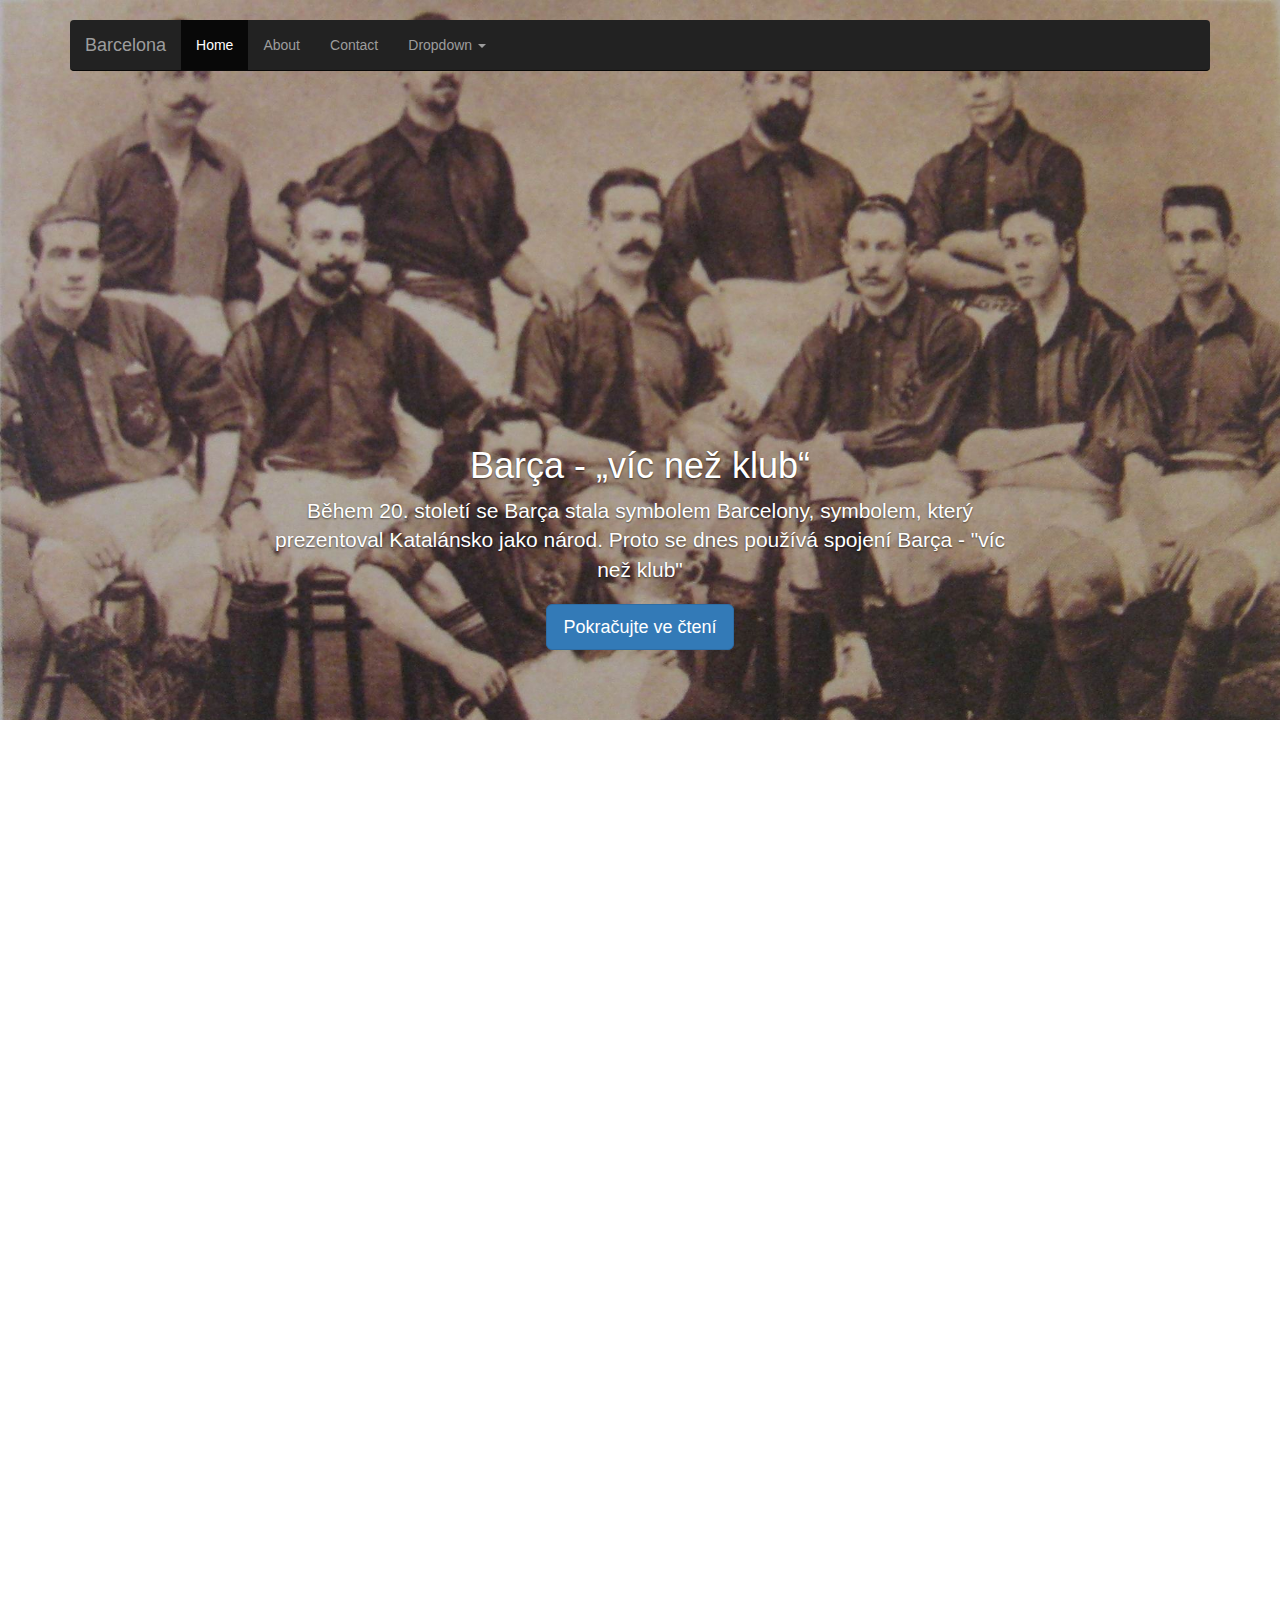
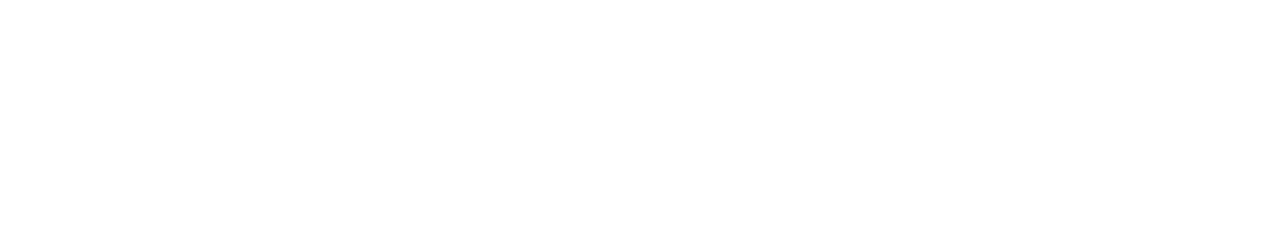
<file: X5465934.html>
<!DOCTYPE html>
<html>
  <head>
    <meta http-equiv="Content-Type" content="text/html; charset=UTF-8">
    <meta http-equiv="X-UA-Compatible" content="IE=edge">
    <meta name="viewport" content="width=device-width, initial-scale=1">
    <!-- The above 3 meta tags *must* come first in the head; any other head content must come *after* these tags -->
    <meta name="description" content="">
    <meta name="author" content="">
    <link href="favicon.ico" rel="shortcut icon" type="image/x-icon" />

    <title>FC Barcelona</title>

    <!-- Bootstrap core CSS -->
    <link href="css/bootstrap.css" rel="stylesheet">

         
    <!-- Just for debugging purposes. Don't actually copy these 2 lines! -->
    <!--[if lt IE 9]><script src="../../assets/js/ie8-responsive-file-warning.js"></script><![endif]-->
    <script src="js/bootstrap.js"></script>
    <script src="https://ajax.googleapis.com/ajax/libs/jquery/1.11.3/jquery.min.js"></script>

    <!-- HTML5 shim and Respond.js for IE8 support of HTML5 elements and media queries -->
    <!--[if lt IE 9]>
      <script src="https://oss.maxcdn.com/html5shiv/3.7.2/html5shiv.min.js"></script>
      <script src="https://oss.maxcdn.com/respond/1.4.2/respond.min.js"></script>
    <![endif]-->

    <!-- Custom styles for this template -->
    <link href="carousel.css" rel="stylesheet">
  </head>
<!-- NAVBAR
================================================== -->
  <body>
   <div class="navbar-wrapper">
      <div class="container">

        <nav class="navbar navbar-inverse navbar-static-top">
          <div class="container">
            <div class="navbar-header">
              <button type="button" class="navbar-toggle collapsed" data-toggle="collapse" data-target="#navbar" aria-expanded="false" aria-controls="navbar">
                <span class="sr-only">Toggle navigation</span>
                <span class="icon-bar"></span>
                <span class="icon-bar"></span>
                <span class="icon-bar"></span>
              </button>
              <a class="navbar-brand" href="#">Barcelona</a>
            </div>
            <div id="navbar" class="navbar-collapse collapse">
              <ul class="nav navbar-nav">
                <li class="active"><a href="#">Home</a></li>
                <li><a href="#about">About</a></li>
                <li><a href="#contact">Contact</a></li>
                <li class="dropdown">
                  <a href="#" class="dropdown-toggle" data-toggle="dropdown" role="button" aria-haspopup="true" aria-expanded="false">Dropdown <span class="caret"></span></a>
                  <ul class="dropdown-menu">
                    <li><a href="#">Action</a></li>
                    <li><a href="#">Another action</a></li>
                    <li><a href="#">Something else here</a></li>
                    <li role="separator" class="divider"></li>
                    <li class="dropdown-header">Nav header</li>
                    <li><a href="#">Separated link</a></li>
                    <li><a href="#">One more separated link</a></li>
                  </ul>
                </li>
              </ul>
            </div>
          </div>
        </nav>

      </div>
    </div>


    <!-- Carousel
    ================================================== -->
    <div id="myCarousel" class="carousel slide" data-ride="carousel">
      <!-- Indicators -->
      <ol class="carousel-indicators">
        <li data-target="#myCarousel" data-slide-to="0" class="active"></li>
        <li data-target="#myCarousel" data-slide-to="1"></li>
        <li data-target="#myCarousel" data-slide-to="2"></li>
      </ol>
      <div class="carousel-inner" role="listbox">
        <div class="item active">
          <img class="first-slide" src="Pics/Historie.jpg" alt="First slide">                                                                               
          <div class="container">
            <div class="carousel-caption">
              <h1>Barça - „víc než klub“</h1>
              <p>Během 20. století se Barça stala symbolem Barcelony, symbolem, který prezentoval Katalánsko jako národ. Proto se dnes používá spojení Barça - "víc než klub"</p>
              <p><a class="btn btn-lg btn-primary" href="#" role="button">Pokračujte ve čtení</a></p>
            </div>
          </div>
        </div>
        
    </div><!-- /.carousel -->


    <!-- Marketing messaging and featurettes
    ================================================== -->
    <!-- Wrap the rest of the page in another container to center all the content. -->


      <!-- START THE FEATURETTES -->

      
     
        <iframe width="1920px" height="1263px" src="https://sway.com/s/j0qGQvbIUq77_yuz/embed" frameborder="0" marginwidth="0" marginheight="0" scrolling="no" style="border: none; max-width:100%; max-height:100vh" allowfullscreen webkitallowfullscreen mozallowfullscreen msallowfullscreen></iframe>
      
     

      <!-- /END THE FEATURETTES -->

    </div><!-- /.container -->


    <!-- Bootstrap core JavaScript
    ================================================== -->
    <!-- Placed at the end of the document so the pages load faster -->
    <script src="js/bootstrap.js"></script>
    <script src="js/bootstrap.js"></script>
    <!-- Just to make our placeholder images work. Don't actually copy the next line! -->
    <script src="js/bootstrap.js"></script>
    <!-- IE10 viewport hack for Surface/desktop Windows 8 bug -->
    <script src="js/bootstrap.js"></script>
  </body>
</html>
</file>
<file: carousel.css>
/* GLOBAL STYLES
-------------------------------------------------- */
/* Padding below the footer and lighter body text */

body {
  padding-bottom: 40px;
  color: #5a5a5a;
}
body {font-family: sans-serif;}

body iframe {margin-top: 100px;}


/* CUSTOMIZE THE NAVBAR
-------------------------------------------------- */

/* Special class on .container surrounding .navbar, used for positioning it into place. */
.navbar-wrapper {
  position: absolute;
  top: 0;
  right: 0;
  left: 0;
  z-index: 20;
}

/* Flip around the padding for proper display in narrow viewports */
.navbar-wrapper > .container {
  padding-right: 0;
  padding-left: 0;
}
.navbar-wrapper .navbar {
  padding-right: 15px;
  padding-left: 15px;
}
.navbar-wrapper .navbar .container {
  width: auto;
}


/* CUSTOMIZE THE CAROUSEL
-------------------------------------------------- */

/* Carousel base class */
.carousel {
  margin-bottom: 60px;
}
/* Since positioning the image, we need to help out the caption */
.carousel-caption {
  z-index: 10;
}

/* Declare heights because of positioning of img element */
.carousel .item {
  background-color: #777;
  
}



/* MARKETING CONTENT
-------------------------------------------------- */

/* Center align the text within the three columns below the carousel */
.marketing .col-lg-4 {
  margin-bottom: 20px;
  text-align: center;
}
.marketing h2 {
  font-weight: normal;
}
.marketing .col-lg-4 p {
  margin-right: 10px;
  margin-left: 10px;
}


/* Featurettes
------------------------- */

.featurette-divider {
  margin: 20px 0; /* Space out the Bootstrap <hr> more */
}
.featurette-divider img {margin-top: 20px;}

/* Thin out the marketing headings */
.featurette-heading {
  font-weight: 300;
  line-height: 1;
  letter-spacing: -1px;
}


/* RESPONSIVE CSS
-------------------------------------------------- */

@media (min-width: 768px) {
  /* Navbar positioning foo */
  .navbar-wrapper {
    margin-top: 20px;
  }
  .navbar-wrapper .container {
    padding-right: 15px;
    padding-left: 15px;
  }
  .navbar-wrapper .navbar {
    padding-right: 0;
    padding-left: 0;
  }
  .pin h3 {text-align: center;}

  /* The navbar becomes detached from the top, so we round the corners */
  .navbar-wrapper .navbar {
    border-radius: 4px;
  }

  /* Bump up size of carousel content */
  .carousel-caption p {
    margin-bottom: 20px;
    font-size: 21px;
    line-height: 1.4;
  }

  .featurette-heading {
    font-size: 50px;
  }
}

@media (min-width: 992px) {
  .featurette-heading {
    margin-top: 120px;
  }
}
.row h1 {text-align: center;margin-bottom: 50px;}
</file>
